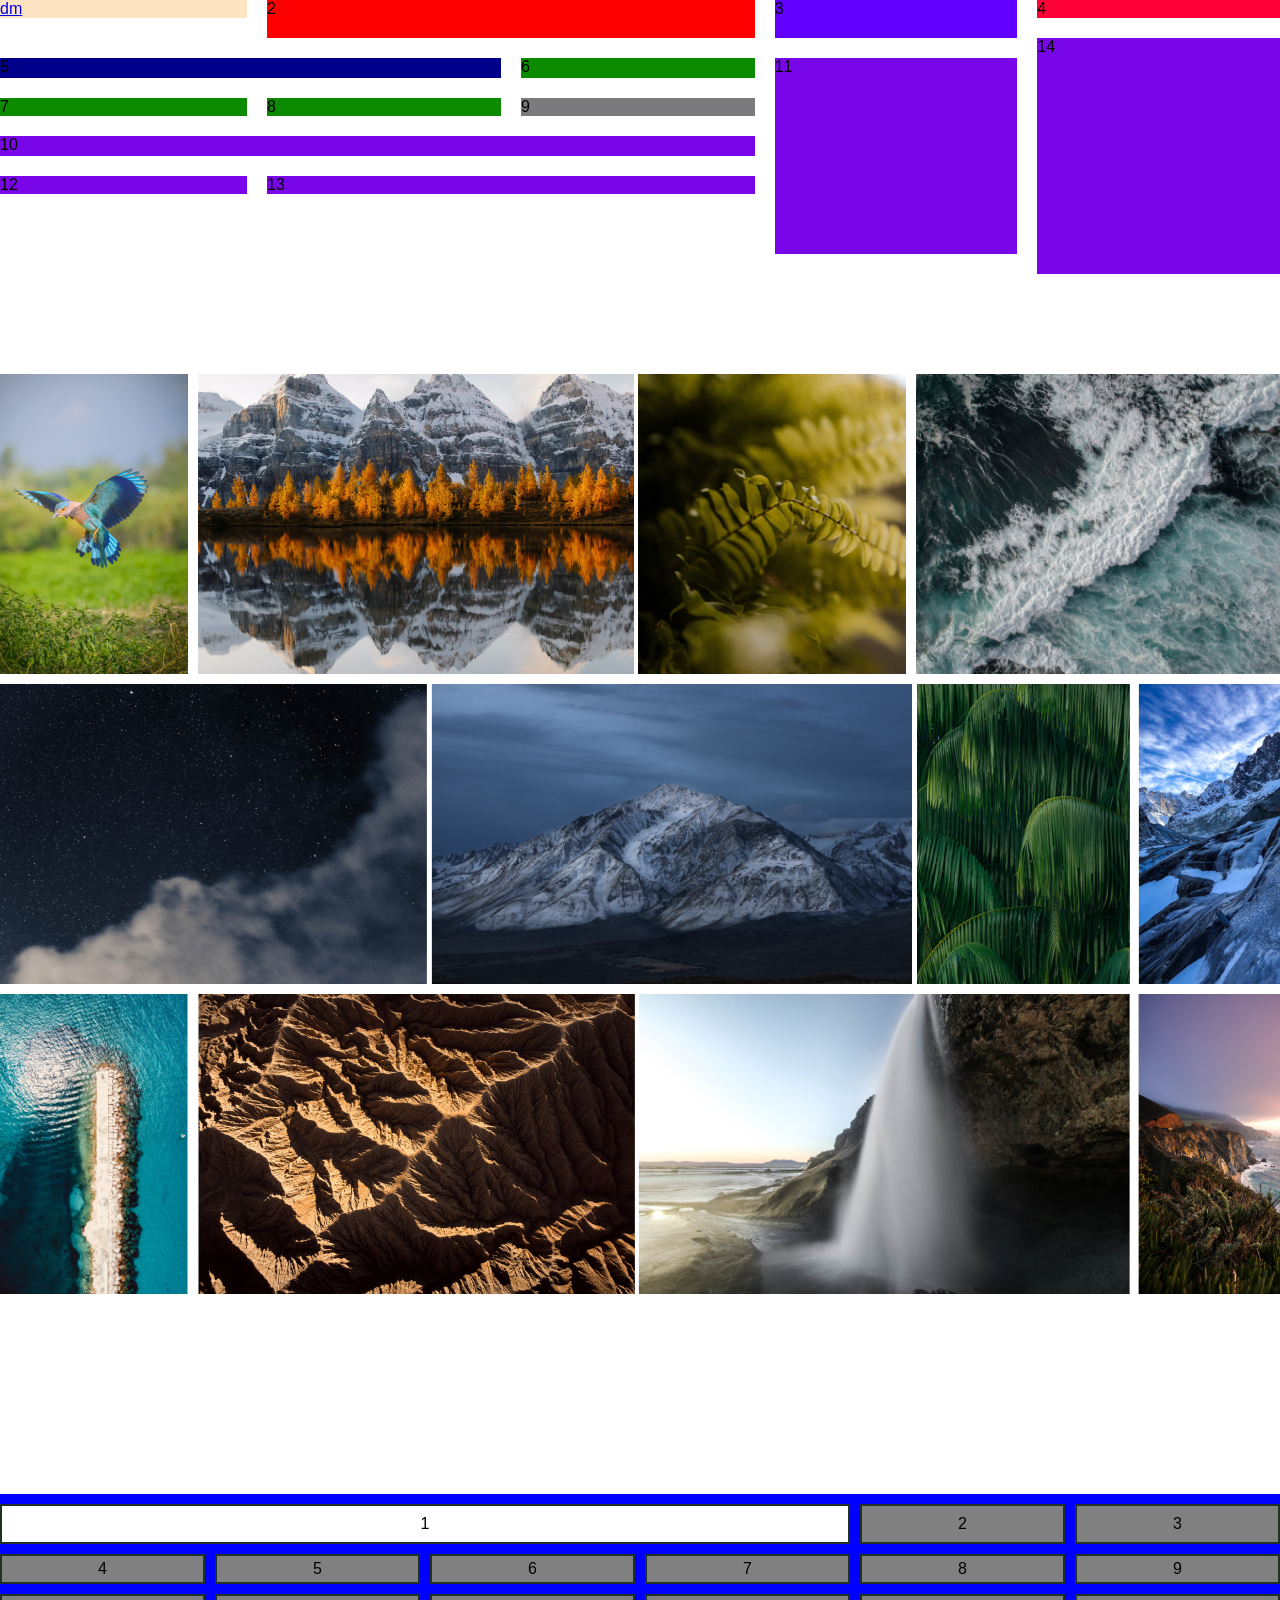
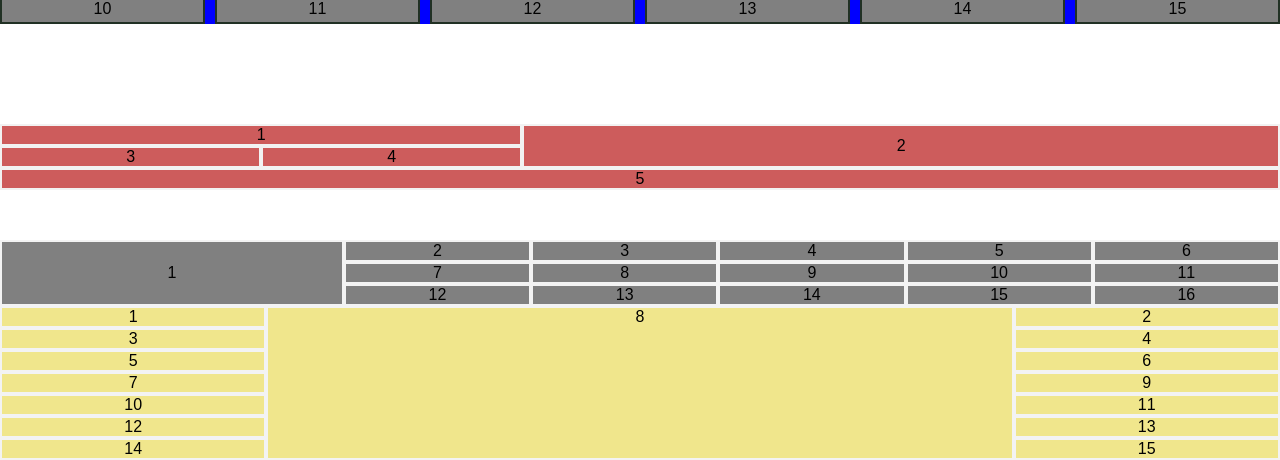
<file: index.html>
<!DOCTYPE html>
<html lang="en">
<head>
    <meta charset="UTF-8">
    <meta http-equiv="X-UA-Compatible" content="IE=edge">
    <meta name="viewport" content="width=device-width, initial-scale=1.0">
    <title>Display grid</title>
    <link rel="stylesheet" href="main.css">
</head>
<body>
    <div class="container-grid">
        <div class="grid-item"> <a href="photo.html"> dm </a>  </div>
        <div class="grid-item">2 </div>
        <div class="grid-item">3 </div>
        <div class="grid-item">4 </div>
        <div class="grid-item">5 </div> 
        <div class="grid-item">6 </div>
        <div class="grid-item">7 </div>
        <div class="grid-item">8 </div>
        <div class="grid-item">9 </div>
        <div class="grid-item">10</div>
        <div class="grid-item">11</div>
        <div class="grid-item">12</div>
        <div class="grid-item">13</div>
        <div class="grid-item">14</div>
    </div>
    

    <section class="foto-grid-container" >
        <div class="foto-grid-item" > <img src="./img/1.jpg" alt="foture"> </div>
        <div  class="foto-grid-item" > <img src="./img/2.jpg"alt="foture"> </div>
        <div  class="foto-grid-item" > <img src="./img/3.jpg"alt="foture"> </div>
        <div  class="foto-grid-item" > <img src="./img/4.jpg"alt="foture"> </div>
        <div  class="foto-grid-item" > <img src="./img/5.jpg"alt="foture"> </div>
        <div class="foto-grid-item" > <img src="./img/6.jpg"alt="foture"> </div>
        <div class="foto-grid-item" > <img src="./img/7.jpg"alt="foture"></div>
        <div class="foto-grid-item" > <img src="./img/8.jpg"alt="foture"> </div>
        <div class="foto-grid-item" > <img src="./img/9.jpg"alt="foture"> </div>
        <div class="foto-grid-item" > <img src="./img/10.jpg"alt="foture"> </div>
        <div class="foto-grid-item" > <img src="./img/11.jpg"alt="foture"> </div>
        <div class="foto-grid-item" > <img src="./img/12.jpg"alt="foture"> </div>
    </section>
 
    <article  class="grid-content-container" >
        <div class="grid-content">1</div>
        <div class="grid-content">2 </div>
        <div class="grid-content">3 </div>
        <div class="grid-content">4 </div>
        <div class="grid-content">5 </div> 
        <div class="grid-content">6 </div>
        <div class="grid-content">7 </div>
        <div class="grid-content">8 </div>
        <div class="grid-content">9 </div>
        <div class="grid-content">10</div>
        <div class="grid-content">11</div>
        <div class="grid-content">12</div>
        <div class="grid-content">13</div>
        <div class="grid-content">14</div>
        <div class="grid-content">15</div>
    </article>

    <article class="grid-number-container" >
        <div class="grid-number">1 </div>
        <div class="grid-number">2 </div>
        <div class="grid-number">3 </div>
        <div class="grid-number">4 </div>
        <div class="grid-number">5 </div> 
    </article>

    <article class="grid-firstrow-container" >
        <div class="grid-firstrow">1 </div>
        <div class="grid-firstrow">2 </div>
        <div class="grid-firstrow">3 </div>
        <div class="grid-firstrow">4 </div>
        <div class="grid-firstrow">5 </div> 
        <div class="grid-firstrow">6 </div> 
        <div class="grid-firstrow">7 </div> 
        <div class="grid-firstrow">8 </div> 
        <div class="grid-firstrow">9 </div> 
        <div class="grid-firstrow">10 </div> 
        <div class="grid-firstrow">11 </div> 
        <div class="grid-firstrow">12</div> 
        <div class="grid-firstrow">13</div>
        <div class="grid-firstrow">14</div>
        <div class="grid-firstrow">15</div>
        <div class="grid-firstrow">16</div>    
    </article>

    <article class="grid-eight-container" >
        <div class="grid-eight">1 </div>
        <div class="grid-eight">2 </div>
        <div class="grid-eight">3 </div>
        <div class="grid-eight">4 </div>
        <div class="grid-eight">5 </div> 
        <div class="grid-eight">6 </div> 
        <div class="grid-eight">7 </div> 
        <div class="grid-eight">8 </div> 
        <div class="grid-eight">9 </div> 
        <div class="grid-eight">10 </div> 
        <div class="grid-eight">11 </div> 
        <div class="grid-eight">12</div> 
        <div class="grid-eight">13</div>
        <div class="grid-eight">14</div>
        <div class="grid-eight">15</div>  
    </article>
</body>
</html>
</file>
<file: main.css>
*{
    box-sizing: border-box;
}
body{
    margin:0;
    font-family: sans-serif;
    width: 100%;
    height: 100vh;
}
.grid-item{
    display: grid;
}
.container-grid{
    display: grid;
    gap: 20px;
    margin-bottom: 100px;
}
.grid-item:nth-child(1){
    background-color: bisque;
    grid-row: 1 / 2;
    grid-column: 1 / 2 ;
}
.grid-item:nth-child(2){

    background-color: red;
    grid-row: 1 / 3;
    grid-column: 2 / 4;
}
.grid-item:nth-child(3){
    background-color: rgb(98, 0, 255);
    grid-row: 1 / 3 ;
    grid-column: 4 / 5;
}
.grid-item:nth-child(4){
    background-color: rgb(255, 0, 55);
    grid-row: 1 / 2 ;
    grid-column: 5 / 6;
  
}
.grid-item:nth-child(5){
  background-color: darkblue;
  grid-row: 3/5;
  grid-column: 1 / 3;

}
.grid-item:nth-child(6){
    background-color: rgb(12, 139, 0);
  grid-row: 3 / 5;
  grid-column: 3 / 4;
}
.grid-item:nth-child(7){
    background-color: rgb(12, 139, 0);
  grid-row: 5 / 5;
  grid-column: 1 / 2;
}
.grid-item:nth-child(8){
    background-color: rgb(12, 139, 0);
    grid-row: 5 / 5;
    grid-column: 2 / 3;
}
.grid-item:nth-child(9){
    background-color: rgb(123, 122, 124);
  grid-row: 5 / 5;
  grid-column: 3 / 4;
}
.grid-item:nth-child(10){
    background-color: rgb(120, 6, 233);
    grid-row: 6 / 8;
    grid-column: 1 / 4;
}
.grid-item:nth-child(11){
    background-color: rgb(120, 6, 233);
    grid-row: 3 / 12;
    grid-column: 4/ 5;
}
.grid-item:nth-child(12){
    background-color: rgb(120, 6, 233);
    grid-row: 8/ 9;
    grid-column: 1 / 2;
}
.grid-item:nth-child(13){
    background-color: rgb(120, 6, 233);
    grid-row: 8/ 9;
    grid-column: 2 / 4;
}
.grid-item:nth-child(14){
    background-color: rgb(120, 6, 233);
    grid-row: 2 / 13;
    grid-column: 5 / 6;
}
/*=============================

==============================*/
.foto-grid-container{
    display: grid;
    gap: 10px;
    grid-template-columns: 188px  223px 197px 268px 212px 240px;
}
.foto-grid-item{
    display: grid;
}
.foto-grid-item:nth-child(1){
    grid-row: 1 / 2;
    grid-column: 1 / 2 ;
}
.foto-grid-item:nth-child(2){
    grid-row: 1 / 2;
    grid-column: 2 / 4 ;
}
.foto-grid-item:nth-child(3){
    grid-row: 1 / 2;
    grid-column: 4 / 5 ;
}
.foto-grid-item:nth-child(4){
    grid-row: 1 / 2;
    grid-column: 5 / 6 ;
}
.foto-grid-item:nth-child(5){
    grid-row: 2 / 3;
    grid-column: 1 / 3 ;
}
.foto-grid-item:nth-child(6){
    grid-row: 2 / 3;
    grid-column: 3 / 5 ; 
}
.foto-grid-item:nth-child(7){
    grid-row: 2 / 3;
    grid-column: 5 / 6 ;
}
.foto-grid-item:nth-child(8){
    grid-row: 2 / 3;
    grid-column: 6 / 7 ;
}
.foto-grid-item:nth-child(9){
    grid-row: 3/ 4;
    grid-column: 1 / 2 ;
}
.foto-grid-item:nth-child(10){
    grid-row: 3 / 4;
    grid-column: 2 / 4 ;
}
.foto-grid-item:nth-child(11){
    grid-row: 3 / 4;
    grid-column: 4 / 6 ;
}
.foto-grid-item:nth-child(12){
    grid-row:3 / 4;
    grid-column: 6 / 6 ;
}
/*=====================

=======================*/
.grid-content-container{
    display: grid;
    gap: 10px;
    margin-top: 200px;
    background-color: blue;
}
.grid-content{
    display: grid;
    background-color:gray;
    align-items: center;
    justify-content: center;
    border: 2px solid #213124;
   
}
.grid-content:nth-child(1){
    grid-row: 2 / 7;
    grid-column: 1 / 5 ;
    background-color: #ffff;
}
.grid-content:nth-child(2){
    grid-row: 2 / 7;
    grid-column: 5 / 6 ;
}
.grid-content:nth-child(3){
    grid-row: 2 / 7;
    grid-column: 6 / 7 ;
}
.grid-content:nth-child(4){
    grid-row:7 / 11;
    grid-column: 1 / 2 ;
}
.grid-content:nth-child(5){
    grid-row: 7 / 11;
    grid-column: 2 / 3 ;
}
.grid-content:nth-child(6){
    grid-row: 7 / 11;
    grid-column: 3 / 4 ;
}
.grid-content:nth-child(7){
    grid-row: 7 / 11;
    grid-column: 4 / 5 ;
}
.grid-content:nth-child(8){
    grid-row: 7 / 11;
    grid-column: 5 / 6 ;
}
.grid-content:nth-child(9){
    grid-row: 7 / 11;
    grid-column: 6 / 7 ;
}
.grid-content:nth-child(10){
    grid-row: 11 / 15;
    grid-column: 1 / 2 ;
}
.grid-content:nth-child(11){
    grid-row: 11 / 15;
    grid-column: 2 / 3 ;
}
.grid-content:nth-child(12){
    grid-row: 11 / 15;
    grid-column: 3 / 4 ;    
}
.grid-content:nth-child(13){
    grid-row: 11 / 15;
    grid-column: 4 / 5 ;
}
.grid-content:nth-child(14){
    grid-row: 11 /15 ;
    grid-column: 5 / 6 ;
}
.grid-content:nth-child(15){
    grid-row:11 / 15;
    grid-column: 6 / 7 ;
}
/*=============================

==============================*/
.grid-number-container{
    display: grid;
    margin-top: 100px;
}
.grid-number{
    display: grid;
    background-color: indianred;
    border: 2px solid #f2f2f2;
    justify-content: center;
    align-items: center;
}
.grid-number:nth-child(1){
    grid-row: 1 / 5;
    grid-column: 1/ 3 ;  
}
.grid-number:nth-child(2){
    grid-row: 1 / 8;
    grid-column: 3/6; 
}
.grid-number:nth-child(3){
    grid-row: 5 / 7;
    grid-column: 1/ 2 ; 
}
.grid-number:nth-child(4){
    grid-row: 5 / 7;
    grid-column: 2/ 3 ;    
}
.grid-number:nth-child(5){
    grid-row: 8 / 15;
    grid-column: 1/ 6 ;    
}
/*=============================

====================*/
.grid-firstrow-container{
    display: grid;
    margin-top: 50px;
}
.grid-firstrow{
    display: grid;
    background-color: grey;
    border: 2px solid #f3f3f3;
    justify-content: center;
    align-items: center;
 
}
.grid-firstrow:nth-child(1){
    grid-row: 1 / 15;
    grid-column: 1/ 3 ;   
}
.grid-firstrow:nth-child(2){
    grid-row: 1 / 10;
    grid-column: 3/ 4;   
}

.grid-firstrow:nth-child(3){
    grid-row: 1 / 10;
    grid-column: 4/ 5 ;   
}

.grid-firstrow:nth-child(4){
    grid-row: 1 / 10;
    grid-column: 5/ 6 ;   
}

.grid-firstrow:nth-child(5){
    grid-row: 1 / 10;
    grid-column: 6/ 7 ;   
}
.grid-firstrow:nth-child(6){
    grid-row: 1 / 10;
    grid-column: 7/ 8 ;   
}
/*=============================

==============================*/
.grid-eight-container{
    display: grid;
}
.grid-eight{
    display: grid;
    background-color: khaki;
    border: 2px solid #f3f3f3;
    justify-content: center;
}
.grid-eight:nth-child(8){
    grid-row: 1 / 10;
    grid-column: 2/5;
}
.grid-eight:nth-child(2){
    grid-row: 1/2;
    grid-column: 5/6;
}
</file>
